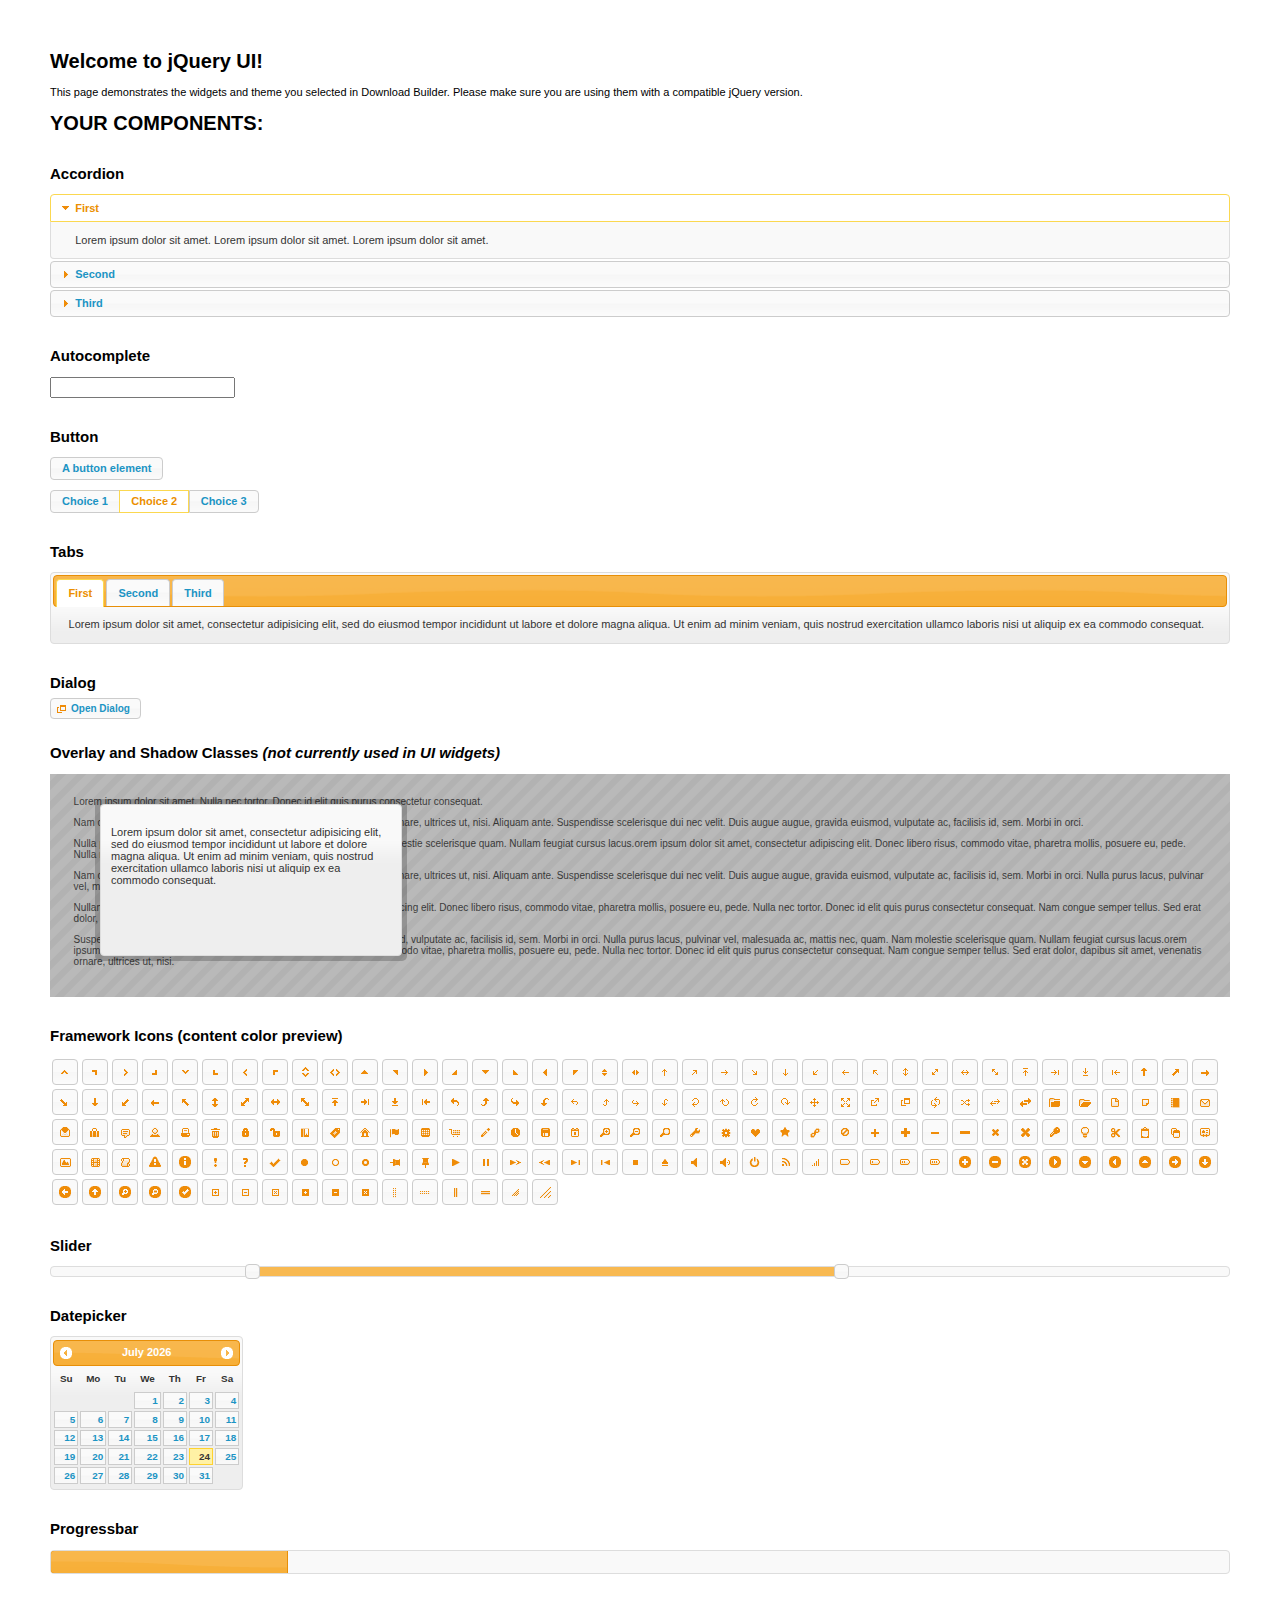
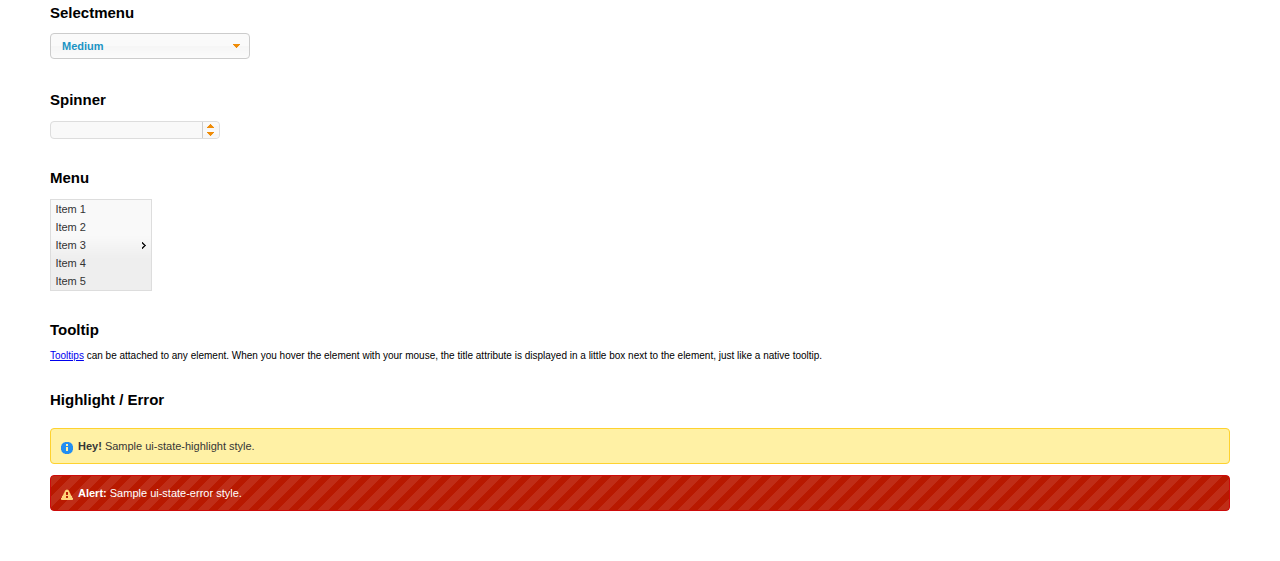
<file: log_analyze/static/jquery-ui-1.11.4/index.html>
<!doctype html>
<html lang="us">
<head>
	<meta charset="utf-8">
	<title>jQuery UI Example Page</title>
	<link href="jquery-ui.css" rel="stylesheet">
	<style>
	body{
		font: 62.5% "Trebuchet MS", sans-serif;
		margin: 50px;
	}
	.demoHeaders {
		margin-top: 2em;
	}
	#dialog-link {
		padding: .4em 1em .4em 20px;
		text-decoration: none;
		position: relative;
	}
	#dialog-link span.ui-icon {
		margin: 0 5px 0 0;
		position: absolute;
		left: .2em;
		top: 50%;
		margin-top: -8px;
	}
	#icons {
		margin: 0;
		padding: 0;
	}
	#icons li {
		margin: 2px;
		position: relative;
		padding: 4px 0;
		cursor: pointer;
		float: left;
		list-style: none;
	}
	#icons span.ui-icon {
		float: left;
		margin: 0 4px;
	}
	.fakewindowcontain .ui-widget-overlay {
		position: absolute;
	}
	select {
		width: 200px;
	}
	</style>
</head>
<body>

<h1>Welcome to jQuery UI!</h1>

<div class="ui-widget">
	<p>This page demonstrates the widgets and theme you selected in Download Builder. Please make sure you are using them with a compatible jQuery version.</p>
</div>

<h1>YOUR COMPONENTS:</h1>


<!-- Accordion -->
<h2 class="demoHeaders">Accordion</h2>
<div id="accordion">
	<h3>First</h3>
	<div>Lorem ipsum dolor sit amet. Lorem ipsum dolor sit amet. Lorem ipsum dolor sit amet.</div>
	<h3>Second</h3>
	<div>Phasellus mattis tincidunt nibh.</div>
	<h3>Third</h3>
	<div>Nam dui erat, auctor a, dignissim quis.</div>
</div>



<!-- Autocomplete -->
<h2 class="demoHeaders">Autocomplete</h2>
<div>
	<input id="autocomplete" title="type &quot;a&quot;">
</div>



<!-- Button -->
<h2 class="demoHeaders">Button</h2>
<button id="button">A button element</button>
<form style="margin-top: 1em;">
	<div id="radioset">
		<input type="radio" id="radio1" name="radio"><label for="radio1">Choice 1</label>
		<input type="radio" id="radio2" name="radio" checked="checked"><label for="radio2">Choice 2</label>
		<input type="radio" id="radio3" name="radio"><label for="radio3">Choice 3</label>
	</div>
</form>



<!-- Tabs -->
<h2 class="demoHeaders">Tabs</h2>
<div id="tabs">
	<ul>
		<li><a href="#tabs-1">First</a></li>
		<li><a href="#tabs-2">Second</a></li>
		<li><a href="#tabs-3">Third</a></li>
	</ul>
	<div id="tabs-1">Lorem ipsum dolor sit amet, consectetur adipisicing elit, sed do eiusmod tempor incididunt ut labore et dolore magna aliqua. Ut enim ad minim veniam, quis nostrud exercitation ullamco laboris nisi ut aliquip ex ea commodo consequat.</div>
	<div id="tabs-2">Phasellus mattis tincidunt nibh. Cras orci urna, blandit id, pretium vel, aliquet ornare, felis. Maecenas scelerisque sem non nisl. Fusce sed lorem in enim dictum bibendum.</div>
	<div id="tabs-3">Nam dui erat, auctor a, dignissim quis, sollicitudin eu, felis. Pellentesque nisi urna, interdum eget, sagittis et, consequat vestibulum, lacus. Mauris porttitor ullamcorper augue.</div>
</div>



<!-- Dialog NOTE: Dialog is not generated by UI in this demo so it can be visually styled in themeroller-->
<h2 class="demoHeaders">Dialog</h2>
<p><a href="#" id="dialog-link" class="ui-state-default ui-corner-all"><span class="ui-icon ui-icon-newwin"></span>Open Dialog</a></p>

<h2 class="demoHeaders">Overlay and Shadow Classes <em>(not currently used in UI widgets)</em></h2>
<div style="position: relative; width: 96%; height: 200px; padding:1% 2%; overflow:hidden;" class="fakewindowcontain">
	<p>Lorem ipsum dolor sit amet,  Nulla nec tortor. Donec id elit quis purus consectetur consequat. </p><p>Nam congue semper tellus. Sed erat dolor, dapibus sit amet, venenatis ornare, ultrices ut, nisi. Aliquam ante. Suspendisse scelerisque dui nec velit. Duis augue augue, gravida euismod, vulputate ac, facilisis id, sem. Morbi in orci. </p><p>Nulla purus lacus, pulvinar vel, malesuada ac, mattis nec, quam. Nam molestie scelerisque quam. Nullam feugiat cursus lacus.orem ipsum dolor sit amet, consectetur adipiscing elit. Donec libero risus, commodo vitae, pharetra mollis, posuere eu, pede. Nulla nec tortor. Donec id elit quis purus consectetur consequat. </p><p>Nam congue semper tellus. Sed erat dolor, dapibus sit amet, venenatis ornare, ultrices ut, nisi. Aliquam ante. Suspendisse scelerisque dui nec velit. Duis augue augue, gravida euismod, vulputate ac, facilisis id, sem. Morbi in orci. Nulla purus lacus, pulvinar vel, malesuada ac, mattis nec, quam. Nam molestie scelerisque quam. </p><p>Nullam feugiat cursus lacus.orem ipsum dolor sit amet, consectetur adipiscing elit. Donec libero risus, commodo vitae, pharetra mollis, posuere eu, pede. Nulla nec tortor. Donec id elit quis purus consectetur consequat. Nam congue semper tellus. Sed erat dolor, dapibus sit amet, venenatis ornare, ultrices ut, nisi. Aliquam ante. </p><p>Suspendisse scelerisque dui nec velit. Duis augue augue, gravida euismod, vulputate ac, facilisis id, sem. Morbi in orci. Nulla purus lacus, pulvinar vel, malesuada ac, mattis nec, quam. Nam molestie scelerisque quam. Nullam feugiat cursus lacus.orem ipsum dolor sit amet, consectetur adipiscing elit. Donec libero risus, commodo vitae, pharetra mollis, posuere eu, pede. Nulla nec tortor. Donec id elit quis purus consectetur consequat. Nam congue semper tellus. Sed erat dolor, dapibus sit amet, venenatis ornare, ultrices ut, nisi. </p>

	<!-- ui-dialog -->
	<div class="ui-overlay"><div class="ui-widget-overlay"></div><div class="ui-widget-shadow ui-corner-all" style="width: 302px; height: 152px; position: absolute; left: 50px; top: 30px;"></div></div>
	<div style="position: absolute; width: 280px; height: 130px;left: 50px; top: 30px; padding: 10px;" class="ui-widget ui-widget-content ui-corner-all">
		<div class="ui-dialog-content ui-widget-content" style="background: none; border: 0;">
			<p>Lorem ipsum dolor sit amet, consectetur adipisicing elit, sed do eiusmod tempor incididunt ut labore et dolore magna aliqua. Ut enim ad minim veniam, quis nostrud exercitation ullamco laboris nisi ut aliquip ex ea commodo consequat.</p>
		</div>
	</div>

</div>

<!-- ui-dialog -->
<div id="dialog" title="Dialog Title">
	<p>Lorem ipsum dolor sit amet, consectetur adipisicing elit, sed do eiusmod tempor incididunt ut labore et dolore magna aliqua. Ut enim ad minim veniam, quis nostrud exercitation ullamco laboris nisi ut aliquip ex ea commodo consequat.</p>
</div>



<h2 class="demoHeaders">Framework Icons (content color preview)</h2>
<ul id="icons" class="ui-widget ui-helper-clearfix">
	<li class="ui-state-default ui-corner-all" title=".ui-icon-carat-1-n"><span class="ui-icon ui-icon-carat-1-n"></span></li>
	<li class="ui-state-default ui-corner-all" title=".ui-icon-carat-1-ne"><span class="ui-icon ui-icon-carat-1-ne"></span></li>
	<li class="ui-state-default ui-corner-all" title=".ui-icon-carat-1-e"><span class="ui-icon ui-icon-carat-1-e"></span></li>
	<li class="ui-state-default ui-corner-all" title=".ui-icon-carat-1-se"><span class="ui-icon ui-icon-carat-1-se"></span></li>
	<li class="ui-state-default ui-corner-all" title=".ui-icon-carat-1-s"><span class="ui-icon ui-icon-carat-1-s"></span></li>
	<li class="ui-state-default ui-corner-all" title=".ui-icon-carat-1-sw"><span class="ui-icon ui-icon-carat-1-sw"></span></li>
	<li class="ui-state-default ui-corner-all" title=".ui-icon-carat-1-w"><span class="ui-icon ui-icon-carat-1-w"></span></li>
	<li class="ui-state-default ui-corner-all" title=".ui-icon-carat-1-nw"><span class="ui-icon ui-icon-carat-1-nw"></span></li>
	<li class="ui-state-default ui-corner-all" title=".ui-icon-carat-2-n-s"><span class="ui-icon ui-icon-carat-2-n-s"></span></li>
	<li class="ui-state-default ui-corner-all" title=".ui-icon-carat-2-e-w"><span class="ui-icon ui-icon-carat-2-e-w"></span></li>
	<li class="ui-state-default ui-corner-all" title=".ui-icon-triangle-1-n"><span class="ui-icon ui-icon-triangle-1-n"></span></li>
	<li class="ui-state-default ui-corner-all" title=".ui-icon-triangle-1-ne"><span class="ui-icon ui-icon-triangle-1-ne"></span></li>
	<li class="ui-state-default ui-corner-all" title=".ui-icon-triangle-1-e"><span class="ui-icon ui-icon-triangle-1-e"></span></li>
	<li class="ui-state-default ui-corner-all" title=".ui-icon-triangle-1-se"><span class="ui-icon ui-icon-triangle-1-se"></span></li>
	<li class="ui-state-default ui-corner-all" title=".ui-icon-triangle-1-s"><span class="ui-icon ui-icon-triangle-1-s"></span></li>
	<li class="ui-state-default ui-corner-all" title=".ui-icon-triangle-1-sw"><span class="ui-icon ui-icon-triangle-1-sw"></span></li>
	<li class="ui-state-default ui-corner-all" title=".ui-icon-triangle-1-w"><span class="ui-icon ui-icon-triangle-1-w"></span></li>
	<li class="ui-state-default ui-corner-all" title=".ui-icon-triangle-1-nw"><span class="ui-icon ui-icon-triangle-1-nw"></span></li>
	<li class="ui-state-default ui-corner-all" title=".ui-icon-triangle-2-n-s"><span class="ui-icon ui-icon-triangle-2-n-s"></span></li>
	<li class="ui-state-default ui-corner-all" title=".ui-icon-triangle-2-e-w"><span class="ui-icon ui-icon-triangle-2-e-w"></span></li>
	<li class="ui-state-default ui-corner-all" title=".ui-icon-arrow-1-n"><span class="ui-icon ui-icon-arrow-1-n"></span></li>
	<li class="ui-state-default ui-corner-all" title=".ui-icon-arrow-1-ne"><span class="ui-icon ui-icon-arrow-1-ne"></span></li>
	<li class="ui-state-default ui-corner-all" title=".ui-icon-arrow-1-e"><span class="ui-icon ui-icon-arrow-1-e"></span></li>
	<li class="ui-state-default ui-corner-all" title=".ui-icon-arrow-1-se"><span class="ui-icon ui-icon-arrow-1-se"></span></li>
	<li class="ui-state-default ui-corner-all" title=".ui-icon-arrow-1-s"><span class="ui-icon ui-icon-arrow-1-s"></span></li>
	<li class="ui-state-default ui-corner-all" title=".ui-icon-arrow-1-sw"><span class="ui-icon ui-icon-arrow-1-sw"></span></li>
	<li class="ui-state-default ui-corner-all" title=".ui-icon-arrow-1-w"><span class="ui-icon ui-icon-arrow-1-w"></span></li>
	<li class="ui-state-default ui-corner-all" title=".ui-icon-arrow-1-nw"><span class="ui-icon ui-icon-arrow-1-nw"></span></li>
	<li class="ui-state-default ui-corner-all" title=".ui-icon-arrow-2-n-s"><span class="ui-icon ui-icon-arrow-2-n-s"></span></li>
	<li class="ui-state-default ui-corner-all" title=".ui-icon-arrow-2-ne-sw"><span class="ui-icon ui-icon-arrow-2-ne-sw"></span></li>
	<li class="ui-state-default ui-corner-all" title=".ui-icon-arrow-2-e-w"><span class="ui-icon ui-icon-arrow-2-e-w"></span></li>
	<li class="ui-state-default ui-corner-all" title=".ui-icon-arrow-2-se-nw"><span class="ui-icon ui-icon-arrow-2-se-nw"></span></li>
	<li class="ui-state-default ui-corner-all" title=".ui-icon-arrowstop-1-n"><span class="ui-icon ui-icon-arrowstop-1-n"></span></li>
	<li class="ui-state-default ui-corner-all" title=".ui-icon-arrowstop-1-e"><span class="ui-icon ui-icon-arrowstop-1-e"></span></li>
	<li class="ui-state-default ui-corner-all" title=".ui-icon-arrowstop-1-s"><span class="ui-icon ui-icon-arrowstop-1-s"></span></li>
	<li class="ui-state-default ui-corner-all" title=".ui-icon-arrowstop-1-w"><span class="ui-icon ui-icon-arrowstop-1-w"></span></li>
	<li class="ui-state-default ui-corner-all" title=".ui-icon-arrowthick-1-n"><span class="ui-icon ui-icon-arrowthick-1-n"></span></li>
	<li class="ui-state-default ui-corner-all" title=".ui-icon-arrowthick-1-ne"><span class="ui-icon ui-icon-arrowthick-1-ne"></span></li>
	<li class="ui-state-default ui-corner-all" title=".ui-icon-arrowthick-1-e"><span class="ui-icon ui-icon-arrowthick-1-e"></span></li>
	<li class="ui-state-default ui-corner-all" title=".ui-icon-arrowthick-1-se"><span class="ui-icon ui-icon-arrowthick-1-se"></span></li>
	<li class="ui-state-default ui-corner-all" title=".ui-icon-arrowthick-1-s"><span class="ui-icon ui-icon-arrowthick-1-s"></span></li>
	<li class="ui-state-default ui-corner-all" title=".ui-icon-arrowthick-1-sw"><span class="ui-icon ui-icon-arrowthick-1-sw"></span></li>
	<li class="ui-state-default ui-corner-all" title=".ui-icon-arrowthick-1-w"><span class="ui-icon ui-icon-arrowthick-1-w"></span></li>
	<li class="ui-state-default ui-corner-all" title=".ui-icon-arrowthick-1-nw"><span class="ui-icon ui-icon-arrowthick-1-nw"></span></li>
	<li class="ui-state-default ui-corner-all" title=".ui-icon-arrowthick-2-n-s"><span class="ui-icon ui-icon-arrowthick-2-n-s"></span></li>
	<li class="ui-state-default ui-corner-all" title=".ui-icon-arrowthick-2-ne-sw"><span class="ui-icon ui-icon-arrowthick-2-ne-sw"></span></li>
	<li class="ui-state-default ui-corner-all" title=".ui-icon-arrowthick-2-e-w"><span class="ui-icon ui-icon-arrowthick-2-e-w"></span></li>
	<li class="ui-state-default ui-corner-all" title=".ui-icon-arrowthick-2-se-nw"><span class="ui-icon ui-icon-arrowthick-2-se-nw"></span></li>
	<li class="ui-state-default ui-corner-all" title=".ui-icon-arrowthickstop-1-n"><span class="ui-icon ui-icon-arrowthickstop-1-n"></span></li>
	<li class="ui-state-default ui-corner-all" title=".ui-icon-arrowthickstop-1-e"><span class="ui-icon ui-icon-arrowthickstop-1-e"></span></li>
	<li class="ui-state-default ui-corner-all" title=".ui-icon-arrowthickstop-1-s"><span class="ui-icon ui-icon-arrowthickstop-1-s"></span></li>
	<li class="ui-state-default ui-corner-all" title=".ui-icon-arrowthickstop-1-w"><span class="ui-icon ui-icon-arrowthickstop-1-w"></span></li>
	<li class="ui-state-default ui-corner-all" title=".ui-icon-arrowreturnthick-1-w"><span class="ui-icon ui-icon-arrowreturnthick-1-w"></span></li>
	<li class="ui-state-default ui-corner-all" title=".ui-icon-arrowreturnthick-1-n"><span class="ui-icon ui-icon-arrowreturnthick-1-n"></span></li>
	<li class="ui-state-default ui-corner-all" title=".ui-icon-arrowreturnthick-1-e"><span class="ui-icon ui-icon-arrowreturnthick-1-e"></span></li>
	<li class="ui-state-default ui-corner-all" title=".ui-icon-arrowreturnthick-1-s"><span class="ui-icon ui-icon-arrowreturnthick-1-s"></span></li>
	<li class="ui-state-default ui-corner-all" title=".ui-icon-arrowreturn-1-w"><span class="ui-icon ui-icon-arrowreturn-1-w"></span></li>
	<li class="ui-state-default ui-corner-all" title=".ui-icon-arrowreturn-1-n"><span class="ui-icon ui-icon-arrowreturn-1-n"></span></li>
	<li class="ui-state-default ui-corner-all" title=".ui-icon-arrowreturn-1-e"><span class="ui-icon ui-icon-arrowreturn-1-e"></span></li>
	<li class="ui-state-default ui-corner-all" title=".ui-icon-arrowreturn-1-s"><span class="ui-icon ui-icon-arrowreturn-1-s"></span></li>
	<li class="ui-state-default ui-corner-all" title=".ui-icon-arrowrefresh-1-w"><span class="ui-icon ui-icon-arrowrefresh-1-w"></span></li>
	<li class="ui-state-default ui-corner-all" title=".ui-icon-arrowrefresh-1-n"><span class="ui-icon ui-icon-arrowrefresh-1-n"></span></li>
	<li class="ui-state-default ui-corner-all" title=".ui-icon-arrowrefresh-1-e"><span class="ui-icon ui-icon-arrowrefresh-1-e"></span></li>
	<li class="ui-state-default ui-corner-all" title=".ui-icon-arrowrefresh-1-s"><span class="ui-icon ui-icon-arrowrefresh-1-s"></span></li>
	<li class="ui-state-default ui-corner-all" title=".ui-icon-arrow-4"><span class="ui-icon ui-icon-arrow-4"></span></li>
	<li class="ui-state-default ui-corner-all" title=".ui-icon-arrow-4-diag"><span class="ui-icon ui-icon-arrow-4-diag"></span></li>
	<li class="ui-state-default ui-corner-all" title=".ui-icon-extlink"><span class="ui-icon ui-icon-extlink"></span></li>
	<li class="ui-state-default ui-corner-all" title=".ui-icon-newwin"><span class="ui-icon ui-icon-newwin"></span></li>
	<li class="ui-state-default ui-corner-all" title=".ui-icon-refresh"><span class="ui-icon ui-icon-refresh"></span></li>
	<li class="ui-state-default ui-corner-all" title=".ui-icon-shuffle"><span class="ui-icon ui-icon-shuffle"></span></li>
	<li class="ui-state-default ui-corner-all" title=".ui-icon-transfer-e-w"><span class="ui-icon ui-icon-transfer-e-w"></span></li>
	<li class="ui-state-default ui-corner-all" title=".ui-icon-transferthick-e-w"><span class="ui-icon ui-icon-transferthick-e-w"></span></li>
	<li class="ui-state-default ui-corner-all" title=".ui-icon-folder-collapsed"><span class="ui-icon ui-icon-folder-collapsed"></span></li>
	<li class="ui-state-default ui-corner-all" title=".ui-icon-folder-open"><span class="ui-icon ui-icon-folder-open"></span></li>
	<li class="ui-state-default ui-corner-all" title=".ui-icon-document"><span class="ui-icon ui-icon-document"></span></li>
	<li class="ui-state-default ui-corner-all" title=".ui-icon-document-b"><span class="ui-icon ui-icon-document-b"></span></li>
	<li class="ui-state-default ui-corner-all" title=".ui-icon-note"><span class="ui-icon ui-icon-note"></span></li>
	<li class="ui-state-default ui-corner-all" title=".ui-icon-mail-closed"><span class="ui-icon ui-icon-mail-closed"></span></li>
	<li class="ui-state-default ui-corner-all" title=".ui-icon-mail-open"><span class="ui-icon ui-icon-mail-open"></span></li>
	<li class="ui-state-default ui-corner-all" title=".ui-icon-suitcase"><span class="ui-icon ui-icon-suitcase"></span></li>
	<li class="ui-state-default ui-corner-all" title=".ui-icon-comment"><span class="ui-icon ui-icon-comment"></span></li>
	<li class="ui-state-default ui-corner-all" title=".ui-icon-person"><span class="ui-icon ui-icon-person"></span></li>
	<li class="ui-state-default ui-corner-all" title=".ui-icon-print"><span class="ui-icon ui-icon-print"></span></li>
	<li class="ui-state-default ui-corner-all" title=".ui-icon-trash"><span class="ui-icon ui-icon-trash"></span></li>
	<li class="ui-state-default ui-corner-all" title=".ui-icon-locked"><span class="ui-icon ui-icon-locked"></span></li>
	<li class="ui-state-default ui-corner-all" title=".ui-icon-unlocked"><span class="ui-icon ui-icon-unlocked"></span></li>
	<li class="ui-state-default ui-corner-all" title=".ui-icon-bookmark"><span class="ui-icon ui-icon-bookmark"></span></li>
	<li class="ui-state-default ui-corner-all" title=".ui-icon-tag"><span class="ui-icon ui-icon-tag"></span></li>
	<li class="ui-state-default ui-corner-all" title=".ui-icon-home"><span class="ui-icon ui-icon-home"></span></li>
	<li class="ui-state-default ui-corner-all" title=".ui-icon-flag"><span class="ui-icon ui-icon-flag"></span></li>
	<li class="ui-state-default ui-corner-all" title=".ui-icon-calculator"><span class="ui-icon ui-icon-calculator"></span></li>
	<li class="ui-state-default ui-corner-all" title=".ui-icon-cart"><span class="ui-icon ui-icon-cart"></span></li>
	<li class="ui-state-default ui-corner-all" title=".ui-icon-pencil"><span class="ui-icon ui-icon-pencil"></span></li>
	<li class="ui-state-default ui-corner-all" title=".ui-icon-clock"><span class="ui-icon ui-icon-clock"></span></li>
	<li class="ui-state-default ui-corner-all" title=".ui-icon-disk"><span class="ui-icon ui-icon-disk"></span></li>
	<li class="ui-state-default ui-corner-all" title=".ui-icon-calendar"><span class="ui-icon ui-icon-calendar"></span></li>
	<li class="ui-state-default ui-corner-all" title=".ui-icon-zoomin"><span class="ui-icon ui-icon-zoomin"></span></li>
	<li class="ui-state-default ui-corner-all" title=".ui-icon-zoomout"><span class="ui-icon ui-icon-zoomout"></span></li>
	<li class="ui-state-default ui-corner-all" title=".ui-icon-search"><span class="ui-icon ui-icon-search"></span></li>
	<li class="ui-state-default ui-corner-all" title=".ui-icon-wrench"><span class="ui-icon ui-icon-wrench"></span></li>
	<li class="ui-state-default ui-corner-all" title=".ui-icon-gear"><span class="ui-icon ui-icon-gear"></span></li>
	<li class="ui-state-default ui-corner-all" title=".ui-icon-heart"><span class="ui-icon ui-icon-heart"></span></li>
	<li class="ui-state-default ui-corner-all" title=".ui-icon-star"><span class="ui-icon ui-icon-star"></span></li>
	<li class="ui-state-default ui-corner-all" title=".ui-icon-link"><span class="ui-icon ui-icon-link"></span></li>
	<li class="ui-state-default ui-corner-all" title=".ui-icon-cancel"><span class="ui-icon ui-icon-cancel"></span></li>
	<li class="ui-state-default ui-corner-all" title=".ui-icon-plus"><span class="ui-icon ui-icon-plus"></span></li>
	<li class="ui-state-default ui-corner-all" title=".ui-icon-plusthick"><span class="ui-icon ui-icon-plusthick"></span></li>
	<li class="ui-state-default ui-corner-all" title=".ui-icon-minus"><span class="ui-icon ui-icon-minus"></span></li>
	<li class="ui-state-default ui-corner-all" title=".ui-icon-minusthick"><span class="ui-icon ui-icon-minusthick"></span></li>
	<li class="ui-state-default ui-corner-all" title=".ui-icon-close"><span class="ui-icon ui-icon-close"></span></li>
	<li class="ui-state-default ui-corner-all" title=".ui-icon-closethick"><span class="ui-icon ui-icon-closethick"></span></li>
	<li class="ui-state-default ui-corner-all" title=".ui-icon-key"><span class="ui-icon ui-icon-key"></span></li>
	<li class="ui-state-default ui-corner-all" title=".ui-icon-lightbulb"><span class="ui-icon ui-icon-lightbulb"></span></li>
	<li class="ui-state-default ui-corner-all" title=".ui-icon-scissors"><span class="ui-icon ui-icon-scissors"></span></li>
	<li class="ui-state-default ui-corner-all" title=".ui-icon-clipboard"><span class="ui-icon ui-icon-clipboard"></span></li>
	<li class="ui-state-default ui-corner-all" title=".ui-icon-copy"><span class="ui-icon ui-icon-copy"></span></li>
	<li class="ui-state-default ui-corner-all" title=".ui-icon-contact"><span class="ui-icon ui-icon-contact"></span></li>
	<li class="ui-state-default ui-corner-all" title=".ui-icon-image"><span class="ui-icon ui-icon-image"></span></li>
	<li class="ui-state-default ui-corner-all" title=".ui-icon-video"><span class="ui-icon ui-icon-video"></span></li>
	<li class="ui-state-default ui-corner-all" title=".ui-icon-script"><span class="ui-icon ui-icon-script"></span></li>
	<li class="ui-state-default ui-corner-all" title=".ui-icon-alert"><span class="ui-icon ui-icon-alert"></span></li>
	<li class="ui-state-default ui-corner-all" title=".ui-icon-info"><span class="ui-icon ui-icon-info"></span></li>
	<li class="ui-state-default ui-corner-all" title=".ui-icon-notice"><span class="ui-icon ui-icon-notice"></span></li>
	<li class="ui-state-default ui-corner-all" title=".ui-icon-help"><span class="ui-icon ui-icon-help"></span></li>
	<li class="ui-state-default ui-corner-all" title=".ui-icon-check"><span class="ui-icon ui-icon-check"></span></li>
	<li class="ui-state-default ui-corner-all" title=".ui-icon-bullet"><span class="ui-icon ui-icon-bullet"></span></li>
	<li class="ui-state-default ui-corner-all" title=".ui-icon-radio-off"><span class="ui-icon ui-icon-radio-off"></span></li>
	<li class="ui-state-default ui-corner-all" title=".ui-icon-radio-on"><span class="ui-icon ui-icon-radio-on"></span></li>
	<li class="ui-state-default ui-corner-all" title=".ui-icon-pin-w"><span class="ui-icon ui-icon-pin-w"></span></li>
	<li class="ui-state-default ui-corner-all" title=".ui-icon-pin-s"><span class="ui-icon ui-icon-pin-s"></span></li>
	<li class="ui-state-default ui-corner-all" title=".ui-icon-play"><span class="ui-icon ui-icon-play"></span></li>
	<li class="ui-state-default ui-corner-all" title=".ui-icon-pause"><span class="ui-icon ui-icon-pause"></span></li>
	<li class="ui-state-default ui-corner-all" title=".ui-icon-seek-next"><span class="ui-icon ui-icon-seek-next"></span></li>
	<li class="ui-state-default ui-corner-all" title=".ui-icon-seek-prev"><span class="ui-icon ui-icon-seek-prev"></span></li>
	<li class="ui-state-default ui-corner-all" title=".ui-icon-seek-end"><span class="ui-icon ui-icon-seek-end"></span></li>
	<li class="ui-state-default ui-corner-all" title=".ui-icon-seek-first"><span class="ui-icon ui-icon-seek-first"></span></li>
	<li class="ui-state-default ui-corner-all" title=".ui-icon-stop"><span class="ui-icon ui-icon-stop"></span></li>
	<li class="ui-state-default ui-corner-all" title=".ui-icon-eject"><span class="ui-icon ui-icon-eject"></span></li>
	<li class="ui-state-default ui-corner-all" title=".ui-icon-volume-off"><span class="ui-icon ui-icon-volume-off"></span></li>
	<li class="ui-state-default ui-corner-all" title=".ui-icon-volume-on"><span class="ui-icon ui-icon-volume-on"></span></li>
	<li class="ui-state-default ui-corner-all" title=".ui-icon-power"><span class="ui-icon ui-icon-power"></span></li>
	<li class="ui-state-default ui-corner-all" title=".ui-icon-signal-diag"><span class="ui-icon ui-icon-signal-diag"></span></li>
	<li class="ui-state-default ui-corner-all" title=".ui-icon-signal"><span class="ui-icon ui-icon-signal"></span></li>
	<li class="ui-state-default ui-corner-all" title=".ui-icon-battery-0"><span class="ui-icon ui-icon-battery-0"></span></li>
	<li class="ui-state-default ui-corner-all" title=".ui-icon-battery-1"><span class="ui-icon ui-icon-battery-1"></span></li>
	<li class="ui-state-default ui-corner-all" title=".ui-icon-battery-2"><span class="ui-icon ui-icon-battery-2"></span></li>
	<li class="ui-state-default ui-corner-all" title=".ui-icon-battery-3"><span class="ui-icon ui-icon-battery-3"></span></li>
	<li class="ui-state-default ui-corner-all" title=".ui-icon-circle-plus"><span class="ui-icon ui-icon-circle-plus"></span></li>
	<li class="ui-state-default ui-corner-all" title=".ui-icon-circle-minus"><span class="ui-icon ui-icon-circle-minus"></span></li>
	<li class="ui-state-default ui-corner-all" title=".ui-icon-circle-close"><span class="ui-icon ui-icon-circle-close"></span></li>
	<li class="ui-state-default ui-corner-all" title=".ui-icon-circle-triangle-e"><span class="ui-icon ui-icon-circle-triangle-e"></span></li>
	<li class="ui-state-default ui-corner-all" title=".ui-icon-circle-triangle-s"><span class="ui-icon ui-icon-circle-triangle-s"></span></li>
	<li class="ui-state-default ui-corner-all" title=".ui-icon-circle-triangle-w"><span class="ui-icon ui-icon-circle-triangle-w"></span></li>
	<li class="ui-state-default ui-corner-all" title=".ui-icon-circle-triangle-n"><span class="ui-icon ui-icon-circle-triangle-n"></span></li>
	<li class="ui-state-default ui-corner-all" title=".ui-icon-circle-arrow-e"><span class="ui-icon ui-icon-circle-arrow-e"></span></li>
	<li class="ui-state-default ui-corner-all" title=".ui-icon-circle-arrow-s"><span class="ui-icon ui-icon-circle-arrow-s"></span></li>
	<li class="ui-state-default ui-corner-all" title=".ui-icon-circle-arrow-w"><span class="ui-icon ui-icon-circle-arrow-w"></span></li>
	<li class="ui-state-default ui-corner-all" title=".ui-icon-circle-arrow-n"><span class="ui-icon ui-icon-circle-arrow-n"></span></li>
	<li class="ui-state-default ui-corner-all" title=".ui-icon-circle-zoomin"><span class="ui-icon ui-icon-circle-zoomin"></span></li>
	<li class="ui-state-default ui-corner-all" title=".ui-icon-circle-zoomout"><span class="ui-icon ui-icon-circle-zoomout"></span></li>
	<li class="ui-state-default ui-corner-all" title=".ui-icon-circle-check"><span class="ui-icon ui-icon-circle-check"></span></li>
	<li class="ui-state-default ui-corner-all" title=".ui-icon-circlesmall-plus"><span class="ui-icon ui-icon-circlesmall-plus"></span></li>
	<li class="ui-state-default ui-corner-all" title=".ui-icon-circlesmall-minus"><span class="ui-icon ui-icon-circlesmall-minus"></span></li>
	<li class="ui-state-default ui-corner-all" title=".ui-icon-circlesmall-close"><span class="ui-icon ui-icon-circlesmall-close"></span></li>
	<li class="ui-state-default ui-corner-all" title=".ui-icon-squaresmall-plus"><span class="ui-icon ui-icon-squaresmall-plus"></span></li>
	<li class="ui-state-default ui-corner-all" title=".ui-icon-squaresmall-minus"><span class="ui-icon ui-icon-squaresmall-minus"></span></li>
	<li class="ui-state-default ui-corner-all" title=".ui-icon-squaresmall-close"><span class="ui-icon ui-icon-squaresmall-close"></span></li>
	<li class="ui-state-default ui-corner-all" title=".ui-icon-grip-dotted-vertical"><span class="ui-icon ui-icon-grip-dotted-vertical"></span></li>
	<li class="ui-state-default ui-corner-all" title=".ui-icon-grip-dotted-horizontal"><span class="ui-icon ui-icon-grip-dotted-horizontal"></span></li>
	<li class="ui-state-default ui-corner-all" title=".ui-icon-grip-solid-vertical"><span class="ui-icon ui-icon-grip-solid-vertical"></span></li>
	<li class="ui-state-default ui-corner-all" title=".ui-icon-grip-solid-horizontal"><span class="ui-icon ui-icon-grip-solid-horizontal"></span></li>
	<li class="ui-state-default ui-corner-all" title=".ui-icon-gripsmall-diagonal-se"><span class="ui-icon ui-icon-gripsmall-diagonal-se"></span></li>
	<li class="ui-state-default ui-corner-all" title=".ui-icon-grip-diagonal-se"><span class="ui-icon ui-icon-grip-diagonal-se"></span></li>
</ul>


<!-- Slider -->
<h2 class="demoHeaders">Slider</h2>
<div id="slider"></div>



<!-- Datepicker -->
<h2 class="demoHeaders">Datepicker</h2>
<div id="datepicker"></div>



<!-- Progressbar -->
<h2 class="demoHeaders">Progressbar</h2>
<div id="progressbar"></div>



<!-- Progressbar -->
<h2 class="demoHeaders">Selectmenu</h2>
<select id="selectmenu">
	<option>Slower</option>
	<option>Slow</option>
	<option selected="selected">Medium</option>
	<option>Fast</option>
	<option>Faster</option>
</select>



<!-- Spinner -->
<h2 class="demoHeaders">Spinner</h2>
<input id="spinner">



<!-- Menu -->
<h2 class="demoHeaders">Menu</h2>
<ul style="width:100px;" id="menu">
	<li>Item 1</li>
	<li>Item 2</li>
	<li>Item 3
		<ul>
			<li>Item 3-1</li>
			<li>Item 3-2</li>
			<li>Item 3-3</li>
			<li>Item 3-4</li>
			<li>Item 3-5</li>
		</ul>
	</li>
	<li>Item 4</li>
	<li>Item 5</li>
</ul>



<!-- Tooltip -->
<h2 class="demoHeaders">Tooltip</h2>
<p id="tooltip">
	<a href="#" title="That&apos;s what this widget is">Tooltips</a> can be attached to any element. When you hover
the element with your mouse, the title attribute is displayed in a little box next to the element, just like a native tooltip.
</p>


<!-- Highlight / Error -->
<h2 class="demoHeaders">Highlight / Error</h2>
<div class="ui-widget">
	<div class="ui-state-highlight ui-corner-all" style="margin-top: 20px; padding: 0 .7em;">
		<p><span class="ui-icon ui-icon-info" style="float: left; margin-right: .3em;"></span>
		<strong>Hey!</strong> Sample ui-state-highlight style.</p>
	</div>
</div>
<br>
<div class="ui-widget">
	<div class="ui-state-error ui-corner-all" style="padding: 0 .7em;">
		<p><span class="ui-icon ui-icon-alert" style="float: left; margin-right: .3em;"></span>
		<strong>Alert:</strong> Sample ui-state-error style.</p>
	</div>
</div>

<script src="external/jquery/jquery.js"></script>
<script src="jquery-ui.js"></script>
<script>

$( "#accordion" ).accordion();



var availableTags = [
	"ActionScript",
	"AppleScript",
	"Asp",
	"BASIC",
	"C",
	"C++",
	"Clojure",
	"COBOL",
	"ColdFusion",
	"Erlang",
	"Fortran",
	"Groovy",
	"Haskell",
	"Java",
	"JavaScript",
	"Lisp",
	"Perl",
	"PHP",
	"Python",
	"Ruby",
	"Scala",
	"Scheme"
];
$( "#autocomplete" ).autocomplete({
	source: availableTags
});



$( "#button" ).button();
$( "#radioset" ).buttonset();



$( "#tabs" ).tabs();



$( "#dialog" ).dialog({
	autoOpen: false,
	width: 400,
	buttons: [
		{
			text: "Ok",
			click: function() {
				$( this ).dialog( "close" );
			}
		},
		{
			text: "Cancel",
			click: function() {
				$( this ).dialog( "close" );
			}
		}
	]
});

// Link to open the dialog
$( "#dialog-link" ).click(function( event ) {
	$( "#dialog" ).dialog( "open" );
	event.preventDefault();
});



$( "#datepicker" ).datepicker({
	inline: true
});



$( "#slider" ).slider({
	range: true,
	values: [ 17, 67 ]
});



$( "#progressbar" ).progressbar({
	value: 20
});



$( "#spinner" ).spinner();



$( "#menu" ).menu();



$( "#tooltip" ).tooltip();



$( "#selectmenu" ).selectmenu();


// Hover states on the static widgets
$( "#dialog-link, #icons li" ).hover(
	function() {
		$( this ).addClass( "ui-state-hover" );
	},
	function() {
		$( this ).removeClass( "ui-state-hover" );
	}
);
</script>
</body>
</html>
</file>
